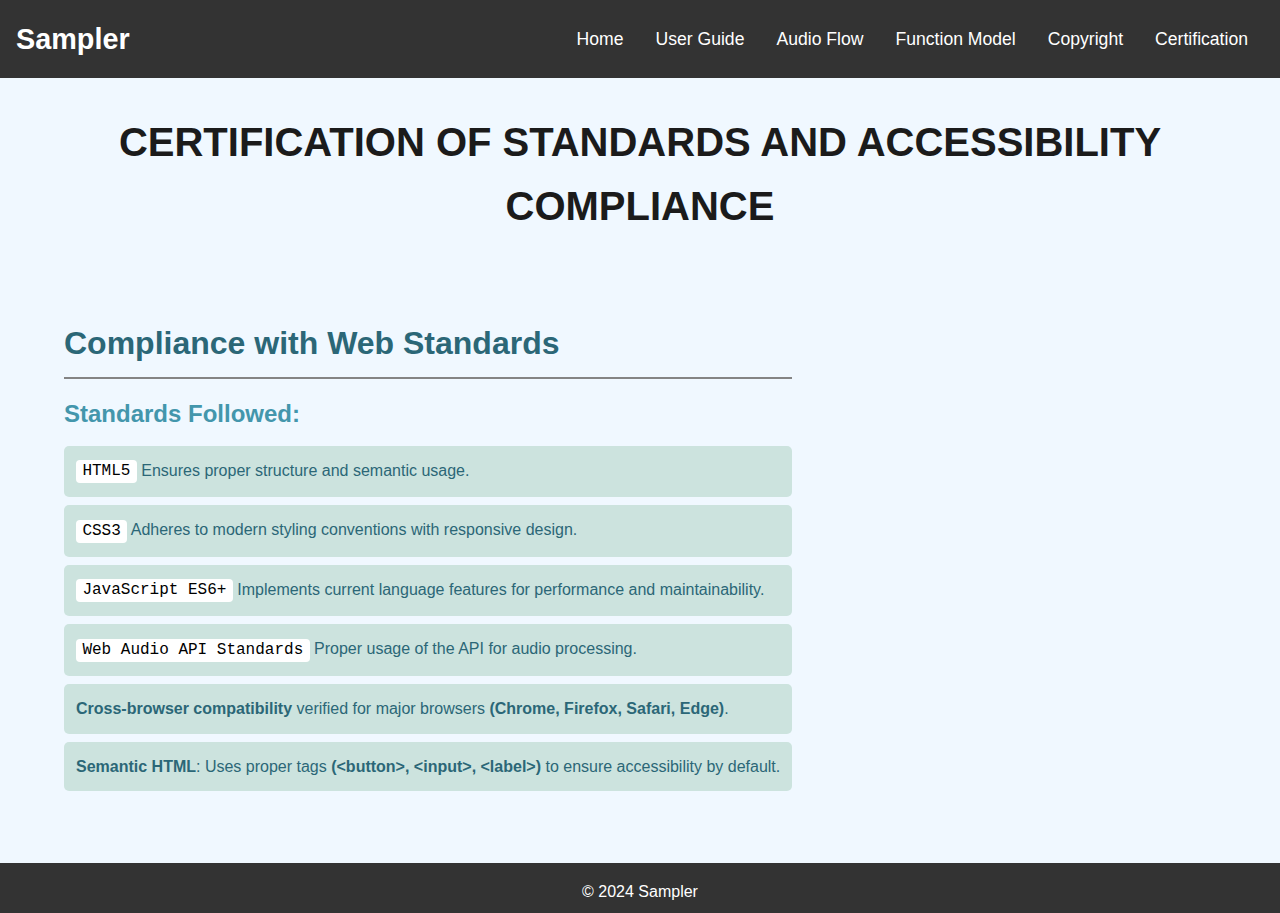
<file: certification.html>
<!DOCTYPE html>
<html lang="en">
  <head>
    <meta charset="UTF-8" />
    <meta name="viewport" content="width=device-width, initial-scale=1.0" />
    <title>Certification</title>
    <link rel="stylesheet" href="./style.css" />
  </head>
  <body>
    <nav class="navbar">
      <div class="navbar-container">
        <div class="logo">Sampler</div>
        <button class="navbar-toggle" id="navbar-toggle">&#9776;</button>
        <ul class="navbar-links" id="navbar-links">
          <li><a href="./index.html">Home</a></li>
          <li><a href="./userguide.html">User Guide</a></li>
          <li><a href="./audioflow.html">Audio Flow</a></li>
          <li><a href="./model.html">Function Model</a></li>
          <li><a href="./copyright.html">Copyright</a></li>
          <li><a href="./certification.html">Certification</a></li>
        </ul>
      </div>
    </nav>
    <div class="container">
      <h1>Certification of Standards and Accessibility Compliance</h1>
      <div class="container-text">
        <h2>Compliance with Web Standards</h2>
        <h3>Standards Followed:</h3>
        <p><code>HTML5</code> Ensures proper structure and semantic usage.</p>
        <p>
          <code>CSS3</code> Adheres to modern styling conventions with
          responsive design.
        </p>
        <p>
          <code>JavaScript ES6+</code> Implements current language features for
          performance and maintainability.
        </p>
        <p>
          <code>Web Audio API Standards</code> Proper usage of the API for audio
          processing.
        </p>
        <p>
          <b>Cross-browser compatibility</b> verified for major browsers
          <b>(Chrome, Firefox, Safari, Edge)</b>.
        </p>
        <p>
          <b>Semantic HTML</b>: Uses proper tags
          <b>(&lt;button&gt;, &lt;input&gt;, &lt;label&gt;)</b> to ensure
          accessibility by default.
        </p>
      </div>
    </div>
    <footer class="footer">
      <span>&copy; 2024 Sampler</span>
    </footer>
    <script src="./navbar.js"></script>
  </body>
</html>
</file>
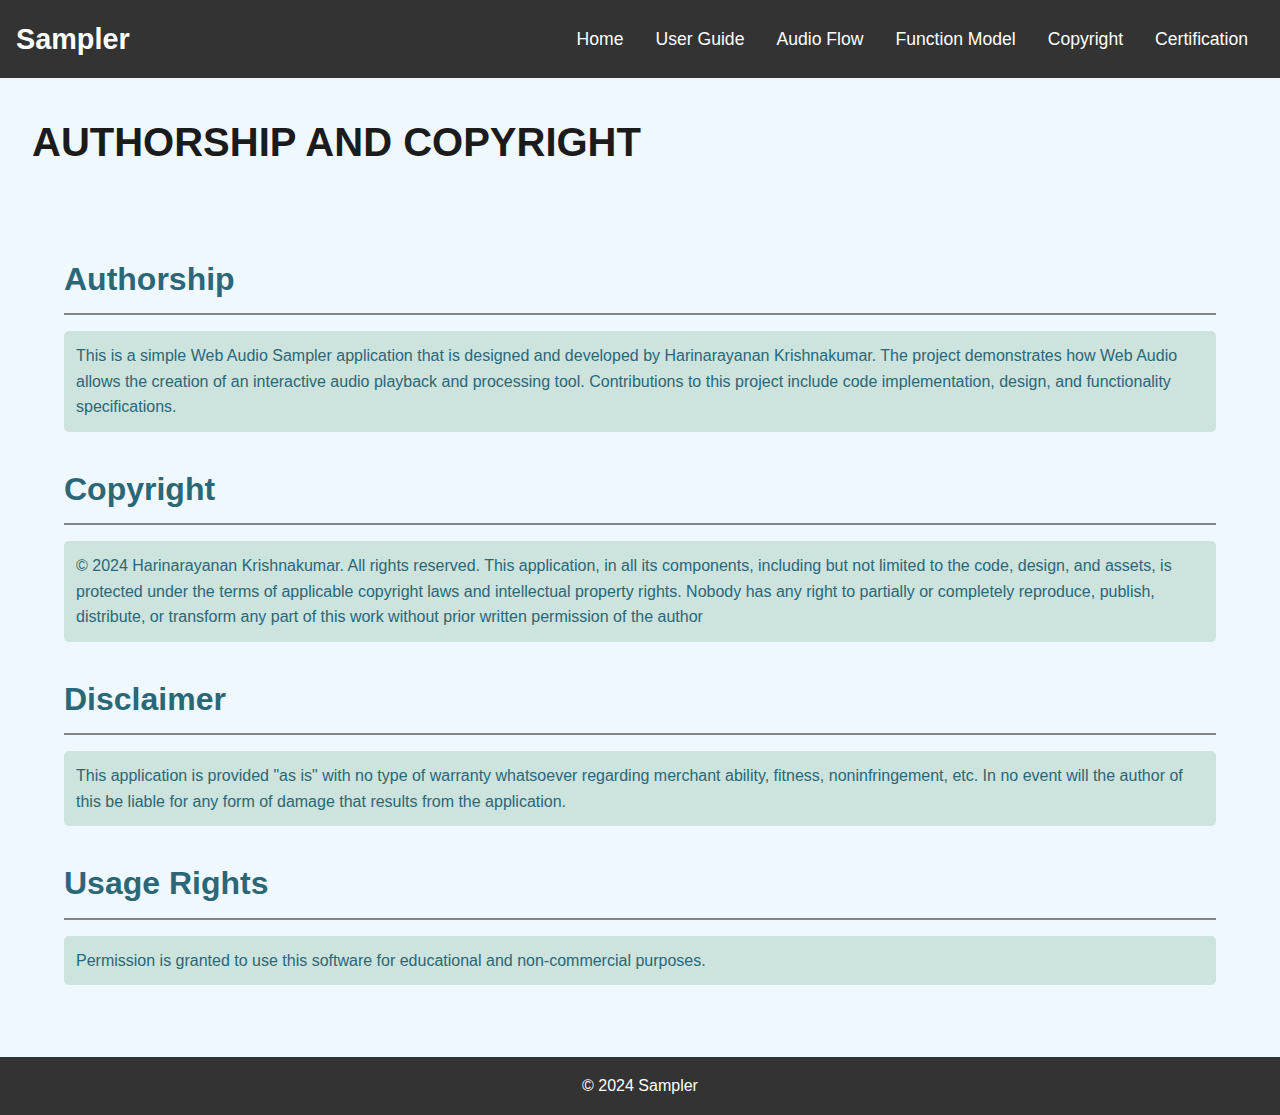
<file: copyright.html>
<!DOCTYPE html>
<html lang="en">
  <head>
    <meta charset="UTF-8" />
    <meta name="viewport" content="width=device-width, initial-scale=1.0" />
    <title>Copyright</title>
    <link rel="stylesheet" href="./style.css" />
  </head>
  <body>
    <nav class="navbar">
      <div class="navbar-container">
        <div class="logo">Sampler</div>
        <button class="navbar-toggle" id="navbar-toggle">&#9776;</button>
        <ul class="navbar-links" id="navbar-links">
          <li><a href="./index.html">Home</a></li>
          <li><a href="./userguide.html">User Guide</a></li>
          <li><a href="./audioflow.html">Audio Flow</a></li>
          <li><a href="./model.html">Function Model</a></li>
          <li><a href="./copyright.html">Copyright</a></li>
          <li><a href="./certification.html">Certification</a></li>
        </ul>
      </div>
    </nav>
    <div class="container">
      <h1>Authorship and Copyright</h1>
      <dov class="container-text">
        <h2>Authorship</h2>
        <p>
          This is a simple Web Audio Sampler application that is designed and
          developed by Harinarayanan Krishnakumar. The project demonstrates how
          Web Audio allows the creation of an interactive audio playback and
          processing tool. Contributions to this project include code
          implementation, design, and functionality specifications.
        </p>
        <h2>Copyright</h2>
        <p>
          &copy; 2024 Harinarayanan Krishnakumar. All rights reserved. This
          application, in all its components, including but not limited to the
          code, design, and assets, is protected under the terms of applicable
          copyright laws and intellectual property rights. Nobody has any right
          to partially or completely reproduce, publish, distribute, or
          transform any part of this work without prior written permission of
          the author
        </p>
        <h2>Disclaimer</h2>
        <p>
          This application is provided "as is" with no type of warranty
          whatsoever regarding merchant ability, fitness, noninfringement, etc.
          In no event will the author of this be liable for any form of damage
          that results from the application.
        </p>
        <h2>Usage Rights</h2>
        <p>
          Permission is granted to use this software for educational and
          non-commercial purposes.
        </p>
      </dov>
    </div>
    <footer class="footer">
      <span>&copy; 2024 Sampler</span>
    </footer>
    <script src="./navbar.js"></script>
  </body>
</html>
</file>
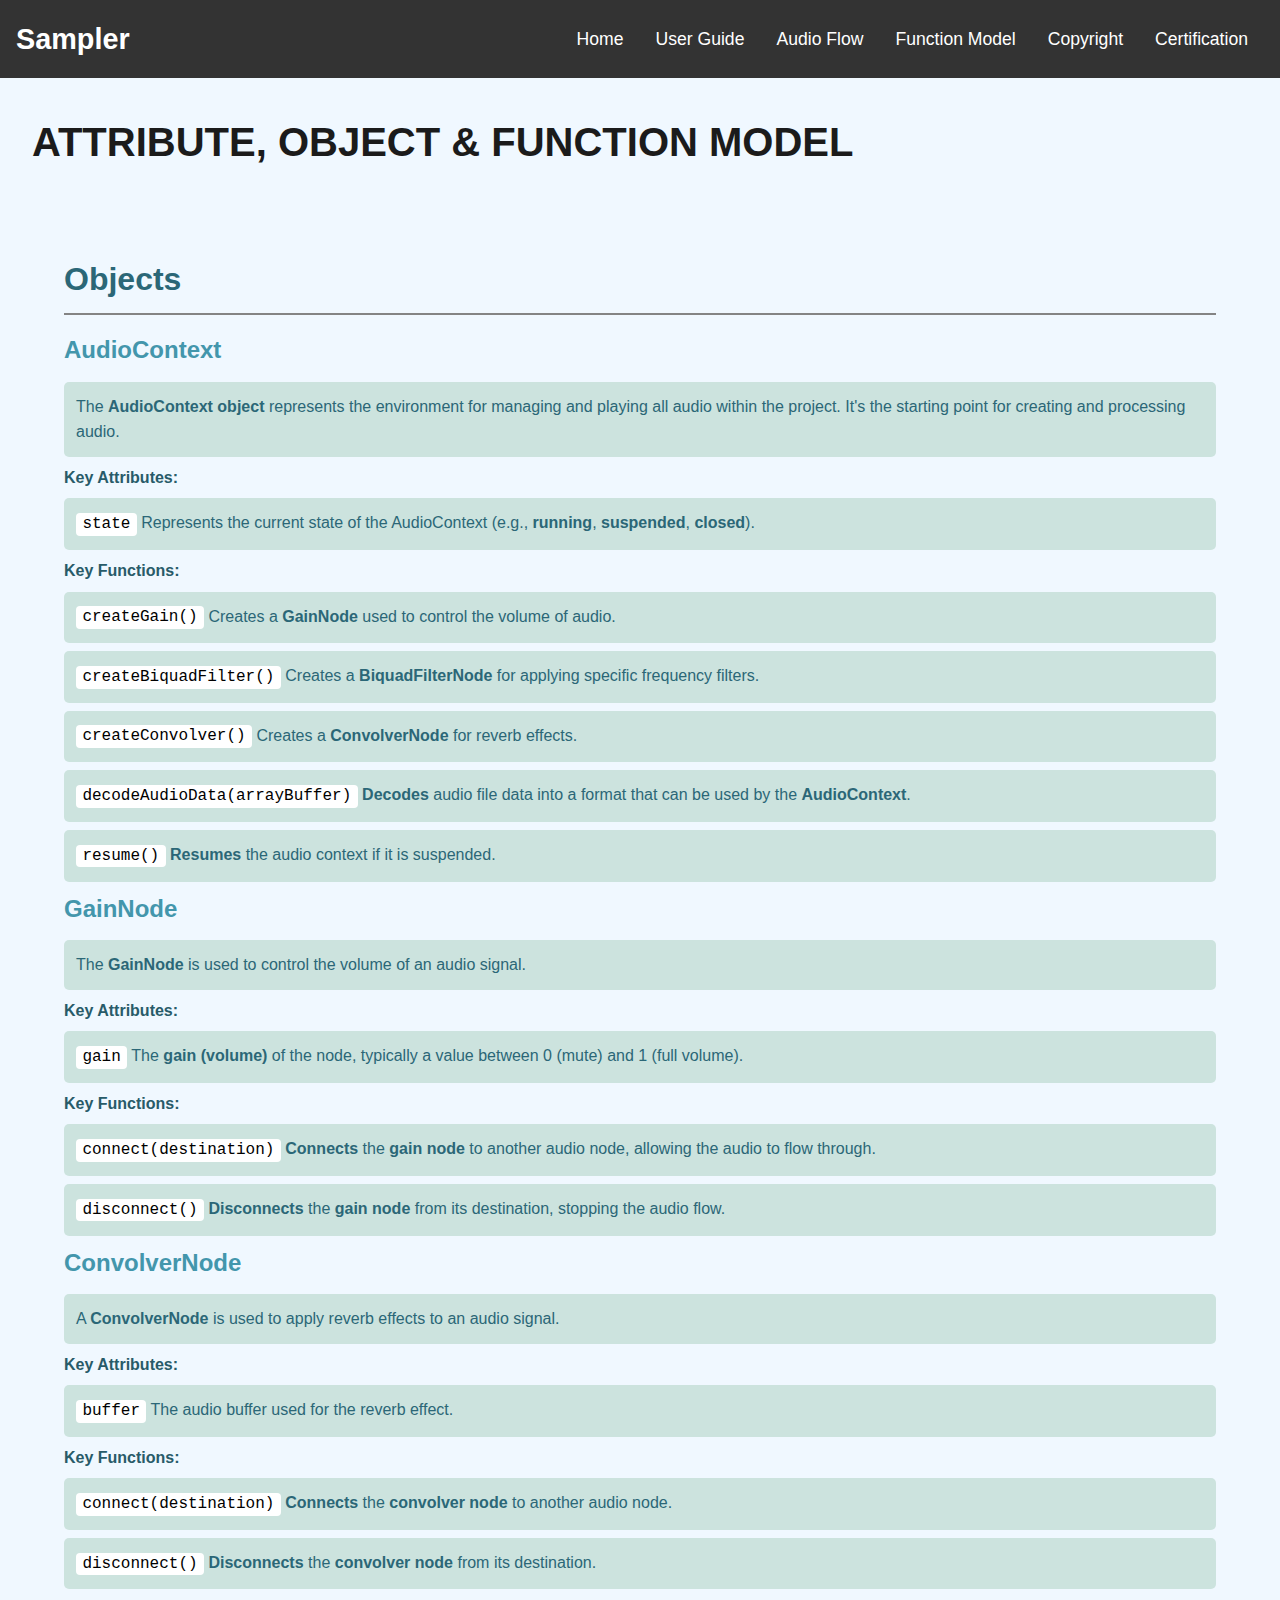
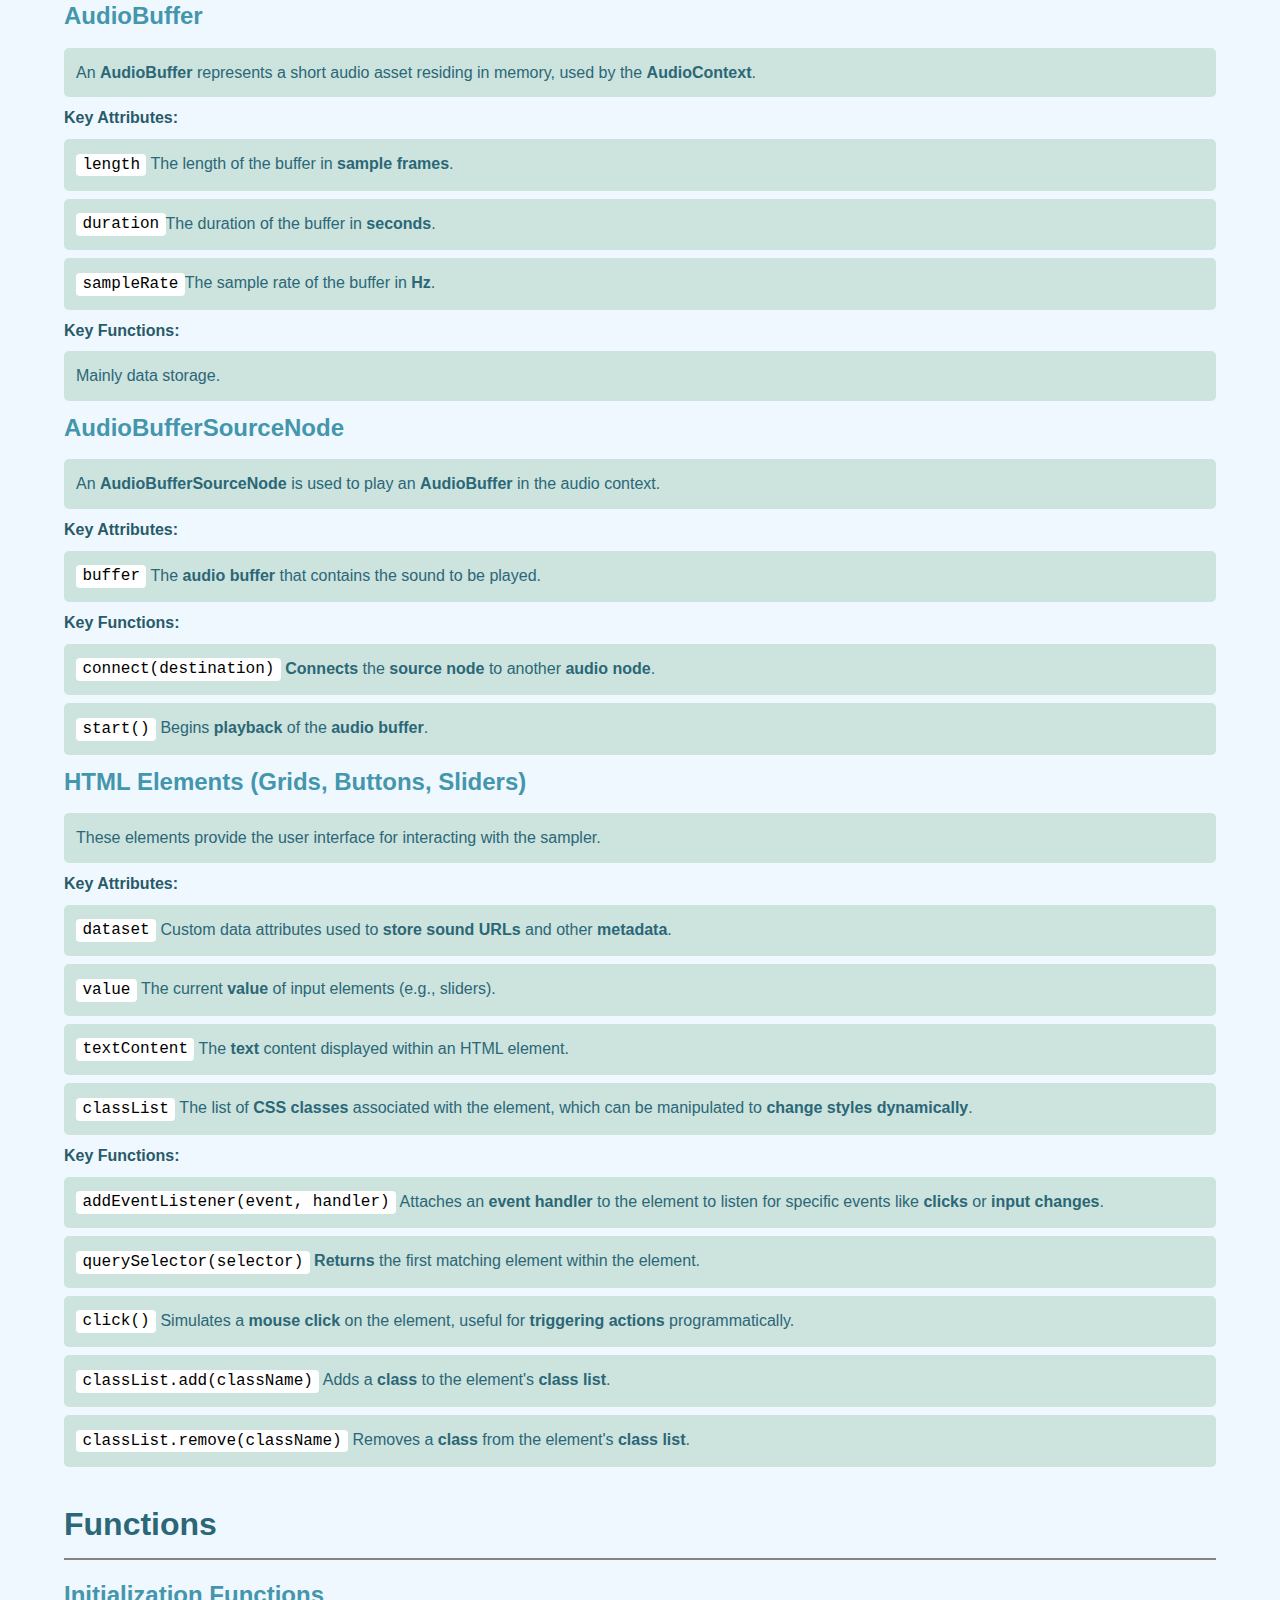
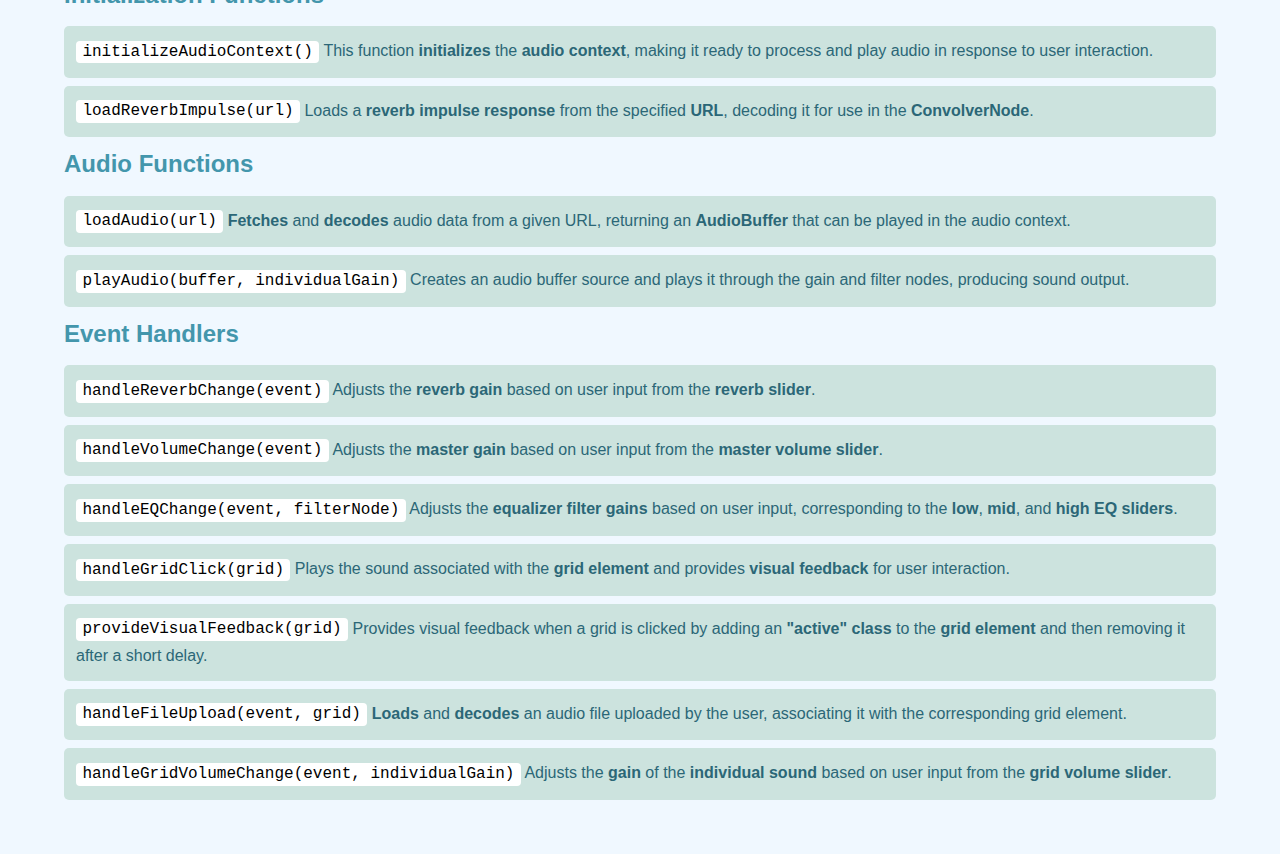
<file: model.html>
<!DOCTYPE html>
<html lang="en">
  <head>
    <meta charset="UTF-8" />
    <meta name="viewport" content="width=device-width, initial-scale=1.0" />
    <title>Function Model</title>
    <link rel="stylesheet" href="./style.css" />
  </head>
  <body>
    <nav class="navbar">
      <div class="navbar-container">
        <div class="logo">Sampler</div>
        <button class="navbar-toggle" id="navbar-toggle">&#9776;</button>
        <ul class="navbar-links" id="navbar-links">
          <li><a href="./index.html">Home</a></li>
          <li><a href="./userguide.html">User Guide</a></li>
          <li><a href="./audioflow.html">Audio Flow</a></li>
          <li><a href="./model.html">Function Model</a></li>
          <li><a href="./copyright.html">Copyright</a></li>
          <li><a href="./certification.html">Certification</a></li>
        </ul>
      </div>
    </nav>
    <div class="container">
      <h1>Attribute, Object & Function Model</h1>
      <div class="container-text">
        <h2>Objects</h2>
        <h3>AudioContext</h3>
        <p>
          The <b>AudioContext object</b> represents the environment for managing
          and playing all audio within the project. It&apos;s the starting point
          for creating and processing audio.
        </p>
        <h4>Key Attributes:</h4>
        <p>
          <code>state</code> Represents the current state of the AudioContext
          (e.g., <b>running</b>, <b>suspended</b>, <b>closed</b>).
        </p>
        <h4>Key Functions:</h4>
        <p>
          <code>createGain()</code> Creates a <b>GainNode</b> used to control
          the volume of audio.
        </p>
        <p>
          <code>createBiquadFilter()</code> Creates a
          <b>BiquadFilterNode</b> for applying specific frequency filters.
        </p>
        <p>
          <code>createConvolver()</code> Creates a <b>ConvolverNode</b> for
          reverb effects.
        </p>
        <p>
          <code>decodeAudioData(arrayBuffer)</code> <b>Decodes</b> audio file
          data into a format that can be used by the <b>AudioContext</b>.
        </p>
        <p>
          <code>resume()</code> <b>Resumes</b> the audio context if it is
          suspended.
        </p>
        <h3>GainNode</h3>
        <p>
          The <b>GainNode</b> is used to control the volume of an audio signal.
        </p>
        <h4>Key Attributes:</h4>
        <p>
          <code>gain</code> The <b>gain (volume)</b> of the node, typically a
          value between 0 (mute) and 1 (full volume).
        </p>
        <h4>Key Functions:</h4>
        <p>
          <code>connect(destination)</code> <b>Connects</b> the
          <b>gain node</b> to another audio node, allowing the audio to flow
          through.
        </p>
        <p>
          <code>disconnect()</code> <b>Disconnects</b> the <b>gain node</b> from
          its destination, stopping the audio flow.
        </p>
        <h3>ConvolverNode</h3>
        <p>
          A <b>ConvolverNode</b> is used to apply reverb effects to an audio
          signal.
        </p>
        <h4>Key Attributes:</h4>
        <p><code>buffer</code> The audio buffer used for the reverb effect.</p>
        <h4>Key Functions:</h4>
        <p>
          <code>connect(destination)</code> <b>Connects</b> the
          <b>convolver node</b> to another audio node.
        </p>
        <p>
          <code>disconnect()</code> <b>Disconnects</b> the
          <b>convolver node</b> from its destination.
        </p>
        <h3>AudioBuffer</h3>
        <p>
          An <b>AudioBuffer</b> represents a short audio asset residing in
          memory, used by the <b>AudioContext</b>.
        </p>
        <h4>Key Attributes:</h4>
        <p>
          <code>length</code> The length of the buffer in <b>sample frames</b>.
        </p>
        <p>
          <code>duration</code>The duration of the buffer in <b>seconds</b>.
        </p>
        <p>
          <code>sampleRate</code>The sample rate of the buffer in <b>Hz</b>.
        </p>
        <h4>Key Functions:</h4>
        <p>Mainly data storage.</p>
        <h3>AudioBufferSourceNode</h3>
        <p>
          An <b>AudioBufferSourceNode</b> is used to play an
          <b>AudioBuffer</b> in the audio context.
        </p>
        <h4>Key Attributes:</h4>
        <p>
          <code>buffer</code> The <b>audio buffer</b> that contains the sound to
          be played.
        </p>
        <h4>Key Functions:</h4>
        <p>
          <code>connect(destination)</code> <b>Connects</b> the
          <b>source node</b> to another <b>audio node</b>.
        </p>
        <p>
          <code>start()</code> Begins <b>playback</b> of the
          <b>audio buffer</b>.
        </p>
        <h3>HTML Elements (Grids, Buttons, Sliders)</h3>
        <p>
          These elements provide the user interface for interacting with the
          sampler.
        </p>
        <h4>Key Attributes:</h4>
        <p>
          <code>dataset</code> Custom data attributes used to
          <b>store sound URLs</b> and other <b>metadata</b>.
        </p>
        <p>
          <code>value</code> The current <b>value</b> of input elements (e.g.,
          sliders).
        </p>
        <p>
          <code>textContent</code> The <b>text</b> content displayed within an
          HTML element.
        </p>
        <p>
          <code>classList</code> The list of <b>CSS classes</b> associated with
          the element, which can be manipulated to
          <b>change styles dynamically</b>.
        </p>
        <h4>Key Functions:</h4>
        <p>
          <code>addEventListener(event, handler)</code> Attaches an
          <b>event handler</b> to the element to listen for specific events like
          <b>clicks</b> or <b>input changes</b>.
        </p>
        <p>
          <code>querySelector(selector)</code> <b>Returns</b> the first matching
          element within the element.
        </p>
        <p>
          <code>click()</code> Simulates a <b>mouse click</b> on the element,
          useful for <b>triggering actions</b> programmatically.
        </p>
        <p>
          <code>classList.add(className)</code> Adds a <b>class</b> to the
          element&apos;s <b>class list</b>.
        </p>
        <p>
          <code>classList.remove(className)</code> Removes a <b>class</b> from
          the element&apos;s <b>class list</b>.
        </p>
        <h2>Functions</h2>
        <h3>Initialization Functions</h3>
        <p>
          <code>initializeAudioContext()</code> This function
          <b>initializes</b> the <b>audio context</b>, making it ready to
          process and play audio in response to user interaction.
        </p>
        <p>
          <code>loadReverbImpulse(url)</code> Loads a
          <b>reverb impulse response</b>
          from the specified <b>URL</b>, decoding it for use in the
          <b>ConvolverNode</b>.
        </p>
        <h3>Audio Functions</h3>
        <p>
          <code>loadAudio(url)</code> <b>Fetches</b> and <b>decodes</b> audio
          data from a given URL, returning an <b>AudioBuffer</b> that can be
          played in the audio context.
        </p>
        <p>
          <code>playAudio(buffer, individualGain)</code> Creates an audio buffer
          source and plays it through the gain and filter nodes, producing sound
          output.
        </p>
        <h3>Event Handlers</h3>
        <p>
          <code>handleReverbChange(event)</code> Adjusts the
          <b>reverb gain</b> based on user input from the <b>reverb slider</b>.
        </p>
        <p>
          <code>handleVolumeChange(event)</code> Adjusts the
          <b>master gain</b> based on user input from the
          <b>master volume slider</b>.
        </p>
        <p>
          <code>handleEQChange(event, filterNode)</code> Adjusts the
          <b>equalizer filter gains</b> based on user input, corresponding to
          the <b>low</b>, <b>mid</b>, and <b>high EQ sliders</b>.
        </p>
        <p>
          <code>handleGridClick(grid)</code> Plays the sound associated with the
          <b>grid element</b> and provides <b>visual feedback</b> for user
          interaction.
        </p>
        <p>
          <code>provideVisualFeedback(grid)</code> Provides visual feedback when
          a grid is clicked by adding an <b>"active" class</b> to the
          <b>grid element</b> and then removing it after a short delay.
        </p>
        <p>
          <code>handleFileUpload(event, grid)</code> <b>Loads</b> and
          <b>decodes</b> an audio file uploaded by the user, associating it with
          the corresponding grid element.
        </p>
        <p>
          <code>handleGridVolumeChange(event, individualGain)</code> Adjusts the
          <b>gain</b> of the <b>individual sound</b> based on user input from
          the <b>grid volume slider</b>.
        </p>
      </div>
    </div>
    <footer class="footer">
      <span>&copy; 2024 Sampler</span>
    </footer>
    <script src="./navbar.js"></script>
  </body>
</html>
</file>
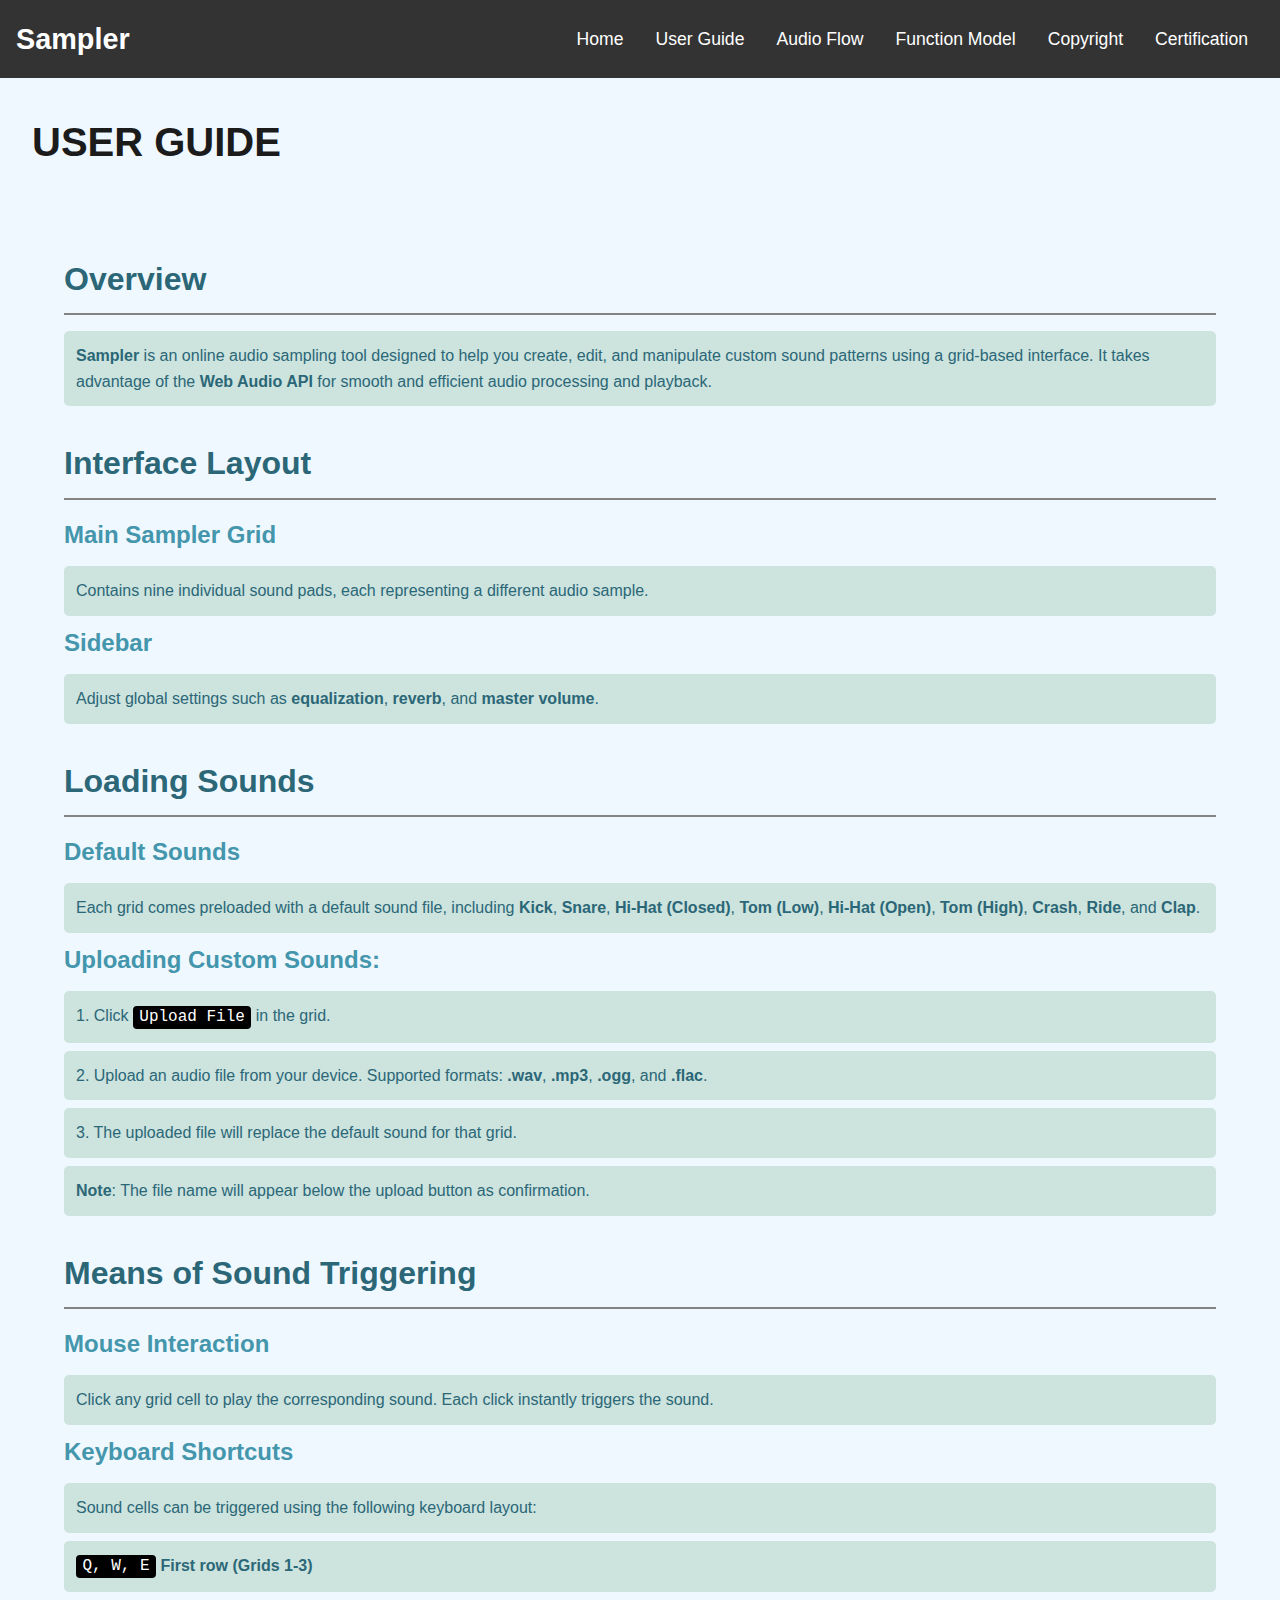
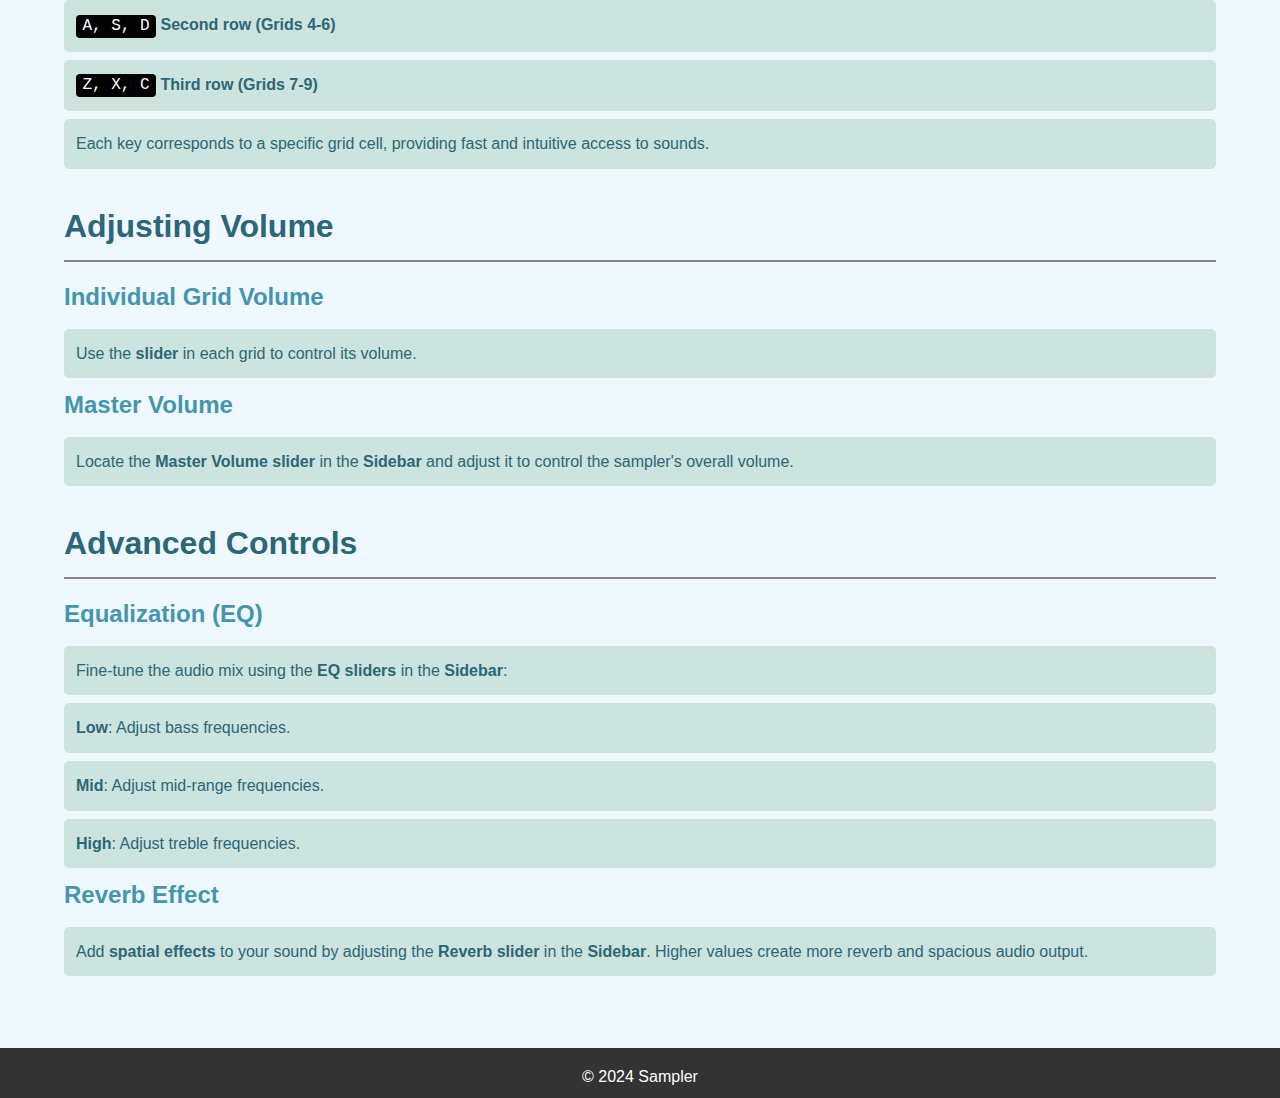
<file: userguide.html>
<!DOCTYPE html>
<html lang="en">
  <head>
    <meta charset="UTF-8" />
    <meta name="viewport" content="width=device-width, initial-scale=1.0" />
    <link rel="stylesheet" href="./style.css" />
    <title>User Guide</title>
  </head>
  <body>
    <nav class="navbar">
      <div class="navbar-container">
        <div class="logo">Sampler</div>
        <button class="navbar-toggle" id="navbar-toggle">&#9776;</button>
        <ul class="navbar-links" id="navbar-links">
          <li><a href="./index.html">Home</a></li>
          <li><a href="./userguide.html">User Guide</a></li>
          <li><a href="./audioflow.html">Audio Flow</a></li>
          <li><a href="./model.html">Function Model</a></li>
          <li><a href="./copyright.html">Copyright</a></li>
          <li><a href="./certification.html">Certification</a></li>
        </ul>
      </div>
    </nav>
    <div class="container">
      <h1>User Guide</h1>
      <div class="container-text">
        <h2>Overview</h2>
        <p>
          <b>Sampler</b> is an online audio sampling tool designed to help you
          create, edit, and manipulate custom sound patterns using a grid-based
          interface. It takes advantage of the <b>Web Audio API</b> for smooth
          and efficient audio processing and playback.
        </p>
        <h2>Interface Layout</h2>
        <h3>Main Sampler Grid</h3>
        <p>
          Contains nine individual sound pads, each representing a different
          audio sample.
        </p>
        <h3>Sidebar</h3>
        <p>
          Adjust global settings such as <b>equalization</b>, <b>reverb</b>, and
          <b>master volume</b>.
        </p>
        <h2>Loading Sounds</h2>
        <h3>Default Sounds</h3>
        <p>
          Each grid comes preloaded with a default sound file, including
          <b>Kick</b>, <b>Snare</b>, <b>Hi-Hat (Closed)</b>, <b>Tom (Low)</b>,
          <b>Hi-Hat (Open)</b>, <b>Tom (High)</b>, <b>Crash</b>, <b>Ride</b>,
          and <b>Clap</b>.
        </p>
        <h3>Uploading Custom Sounds:</h3>
        <p>1. Click <kbd>Upload File</kbd> in the grid.</p>
        <p>
          2. Upload an audio file from your device. Supported formats:
          <b>.wav</b>, <b>.mp3</b>, <b>.ogg</b>, and <b>.flac</b>.
        </p>
        <p>
          3. The uploaded file will replace the default sound for that grid.
        </p>
        <p>
          <b>Note</b>: The file name will appear below the upload button as
          confirmation.
        </p>
        <h2>Means of Sound Triggering</h2>
        <h3>Mouse Interaction</h3>
        <p>
          Click any grid cell to play the corresponding sound. Each click
          instantly triggers the sound.
        </p>
        <h3>Keyboard Shortcuts</h3>
        <p>Sound cells can be triggered using the following keyboard layout:</p>
        <p><kbd>Q, W, E</kbd> <b>First row (Grids 1&hyphen;3)</b></p>
        <p><kbd>A, S, D</kbd> <b>Second row (Grids 4&hyphen;6)</b></p>
        <p><kbd>Z, X, C</kbd> <b>Third row (Grids 7&hyphen;9)</b></p>
        <p>
          Each key corresponds to a specific grid cell, providing fast and
          intuitive access to sounds.
        </p>
        <h2>Adjusting Volume</h2>
        <h3>Individual Grid Volume</h3>
        <p>Use the <b>slider</b> in each grid to control its volume.</p>
        <h3>Master Volume</h3>
        <p>
          Locate the <b>Master Volume slider</b> in the <b>Sidebar</b> and
          adjust it to control the sampler's overall volume.
        </p>
        <h2>Advanced Controls</h2>
        <h3>Equalization (EQ)</h3>
        <p>
          Fine-tune the audio mix using the <b>EQ sliders</b> in the
          <b>Sidebar</b>:
        </p>
        <p><b>Low</b>: Adjust bass frequencies.</p>
        <p><b>Mid</b>: Adjust mid-range frequencies.</p>
        <p><b>High</b>: Adjust treble frequencies.</p>
        <h3>Reverb Effect</h3>
        <p>
          Add <b>spatial effects</b> to your sound by adjusting the
          <b>Reverb slider</b> in the <b>Sidebar</b>. Higher values create more
          reverb and spacious audio output.
        </p>
      </div>
    </div>
    <footer class="footer">
      <span>&copy; 2024 Sampler</span>
    </footer>
    <script src="./navbar.js"></script>
  </body>
</html>
</file>
<file: style.css>
* {
  margin: 0;
  padding: 0;
  box-sizing: border-box;
}

body {
  font-family: "Arial", sans-serif;
  line-height: 1.6;
  background-color: aliceblue;
  color: #333;
  display: flex;
  flex-direction: column;
  min-height: 100vh;
  overflow: scroll;
}

/* Navbar */
.navbar {
  background-color: #333;
  padding: 1rem;
  color: white;
  position: sticky;
  top: 0;
  z-index: 100;
}

.navbar-container {
  display: flex;
  justify-content: space-between;
  align-items: center;
}

.logo {
  font-size: 1.8rem;
  font-weight: bold;
}

.navbar-toggle {
  font-size: 1.8rem;
  background: none;
  border: none;
  color: white;
  display: none;
}

.navbar-links {
  list-style: none;
  display: flex;
}

.navbar-links li {
  margin: 0 1rem;
}

.navbar-links a {
  color: white;
  text-decoration: none;
  font-size: 1.1rem;
  transition: color 0.3s ease;
}

.navbar-links a:hover {
  color: #ff9800;
}

/* Mobile */
@media (max-width: 900px) {
  .navbar-links {
    display: none;
    position: absolute;
    top: 70px;
    right: 0;
    background-color: #333;
    width: 100%;
    text-align: center;
    padding: 1rem;
  }

  .navbar-links.show {
    display: block;
  }

  .navbar-toggle {
    display: block;
  }

  .navbar-links li {
    margin: 1rem 0;
  }
}

/* Main Content */
.container {
  display: flex;
  flex-wrap: wrap;
  justify-content: space-between;
  padding: 2rem;
  flex-grow: 1;
}

.sampler {
  display: grid;
  grid-template-columns: repeat(3, 1fr);
  gap: 1rem;
  flex: 2;
  margin-right: 2rem;
}

.grid {
  background-color: #d0eaff;
  border: 1px solid #98cffc;
  border-radius: 8px;
  padding: 1rem;
  text-align: center;
  position: relative;
  transition: 0.3s;
}

.grid:hover {
  background-color: #cbe5ff;
  border-color: #0078d7;
}

.grid .file-upload-container {
  margin-bottom: 1rem;
}

.file-label {
  display: block;
  font-size: 1rem;
  margin-bottom: 0.5rem;
  background-color: #b0d7ff;
  border: 1px solid #98cffc;
  border-radius: 8px;
}

.file-upload {
  display: none;
}

.file-name {
  display: block;
  margin-top: 0.5rem;
  color: #777;
}

.grid-volume {
  width: 100%;
  margin-top: 1rem;
}

/* Sidebar */
.sidebar {
  width: 300px;
  background-color: #d0eaff;
  border: 1px solid #98cffc;
  padding: 1.5rem;
  border-radius: 8px;
  flex: 1;
}

.settings {
  border-radius: 8px;
  padding: 1rem;
  margin-bottom: 1.5rem;
}

.eq,
.fx,
.output {
  background-color: #cce3de;
  border-radius: 8px;
  padding: 1rem;
  margin-bottom: 1.5rem;
}

.eq .band {
  display: flex;
  justify-content: space-between;
  margin-bottom: 1rem;
}

.eq .band input {
  width: 70%;
}

.fx,
.output {
  margin-bottom: 1rem;
}

input[type="range"] {
  width: 100%;
  margin-top: 0.5rem;
}

label {
  font-size: 1rem;
}

/* Footer */
.footer {
  background-color: #333;
  color: white;
  text-align: center;
  padding: 1rem;
  width: 100%;
}

/* Active Grid Feedback */
.grid.active {
  background-color: #cce3de;
  transform: scale(1.05);
  transition: transform 0.1s ease;
}

/* Responsive Styles */
@media (max-width: 900px) {
  .container {
    flex-direction: column;
  }

  .sampler {
    grid-template-columns: 1fr 1fr;
    margin-right: 0;
  }

  .sidebar {
    width: 100%;
    margin-top: 1.5rem;
  }

  .footer {
    padding: 1.5rem;
  }
}

img {
  max-width: 100%;
  height: auto;
}

.container-text {
  padding: 2rem;
}

h1 {
  font-size: 2.5rem;
  color: #1b1b1b;
  text-align: center;
  margin-bottom: 1rem;
  text-transform: uppercase;
}

h2 {
  font-size: 2rem;
  color: #2b6777;
  border-bottom: 2px solid #848484;
  padding-bottom: 0.5rem;
  margin: 2rem 0 1rem;
}

h3 {
  font-size: 1.5rem;
  color: #4396ac;
  margin-bottom: 0.75rem;
}

h4 {
  font-size: 1rem;
  color: #285b69;
  margin-bottom: 0.5rem;
}

p {
  font-size: 1rem;
  color: #2b6777;
  margin: 0.5rem 0;
  background-color: #cce3de;
  padding: 0.75rem;
  border-radius: 5px;
}

kbd {
  border-radius: 0.25rem;
  background-color: black;
  color: white;
  padding: 0.15rem 0.4rem;
}

code {
  border-radius: 0.25rem;
  background-color: rgb(255, 255, 255);
  color: rgb(0, 0, 0);
  padding: 0.15rem 0.4rem;
}
</file>
